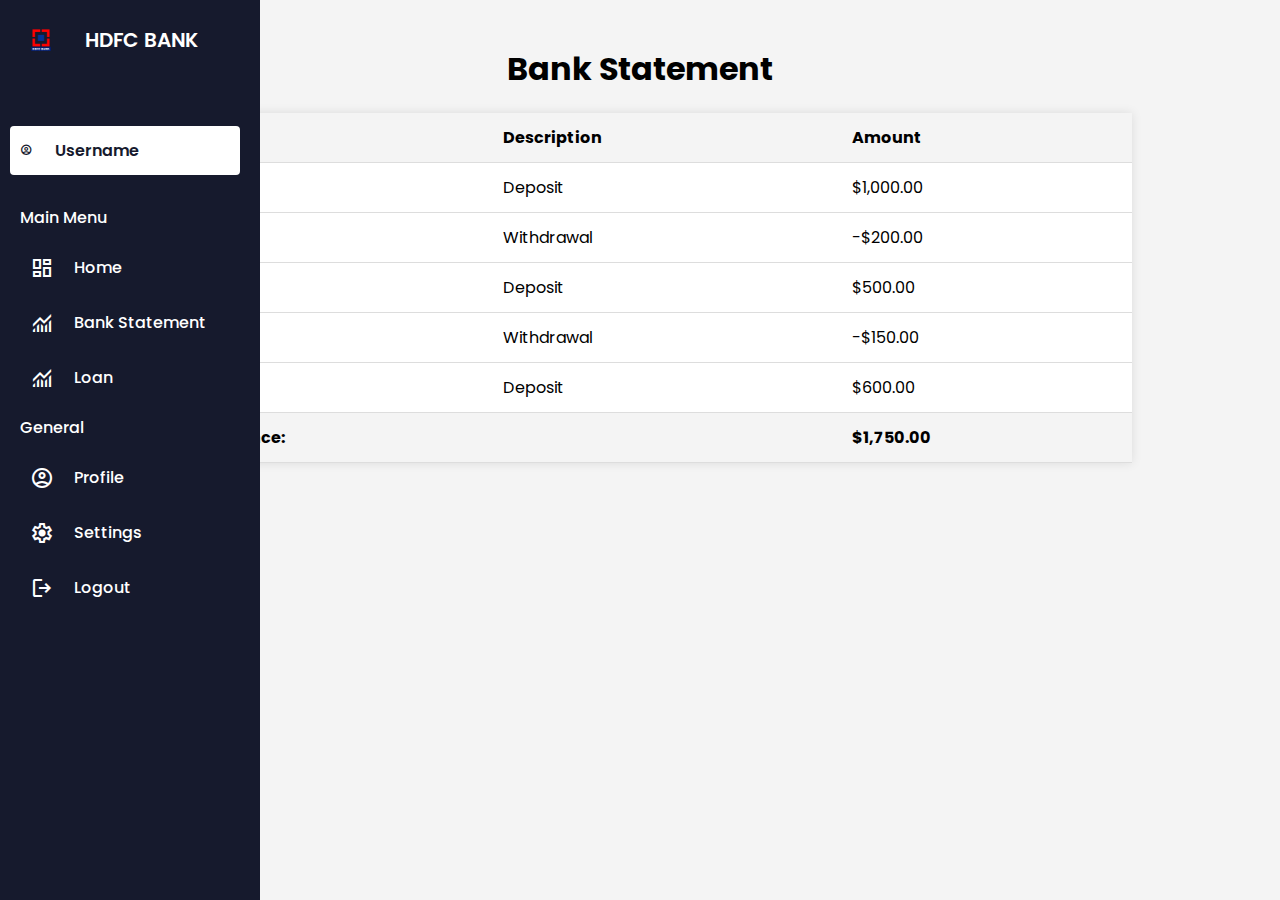
<file: bank_statement.html>
<!DOCTYPE html>
<html lang="en">
<head>
    <meta charset="UTF-8">
    <meta name="viewport" content="width=device-width, initial-scale=1.0">
    <title>Bank Statement</title>
    <link rel="icon" type="image" href="./images/HDFC-Bank-emblem.png">
    <link rel="stylesheet"
    href="https://fonts.googleapis.com/css2?family=Material+Symbols+Outlined:opsz,wght,FILL,GRAD@20..48,100..700,0..1,-50..200" />
  <link rel="stylesheet" href="./css/style.css">

    <style>
        body {
    font-family: Arial, sans-serif;
    background-color: #f4f4f4;
    margin: 0;
    padding: 0;
}

.container {
    width: 80%;
    margin: 0 auto;
    padding: 20px;
}

h1 {
    text-align: center;
}

.filter {
    margin-bottom: 20px;
}

table {
    width: 100%;
    border-collapse: collapse;
    margin: 20px 0;
    background-color: #fff;
    box-shadow: 0 0 10px rgba(0, 0, 0, 0.1);
}

th, td {
    padding: 12px;
    text-align: left;
    border-bottom: 1px solid #ddd;
}

th {
    background-color: #f4f4f4;
}

tfoot td {
    font-weight: bold;
    background-color: #f4f4f4;
}

input[type="text"] {
    padding: 8px;
    width: 100%;
    box-sizing: border-box;
}

@media  (max-width:600px) {
  .container{
    font-size: 10px;
    
  }
  
} 
  






/* @media (max-width: 480px){
     .container{
        justify-items: flex-end;
        
        
    }

    th, td{
        font-size: 20px;
    }

    
} */




    </style>

</head>
<body>
    <aside class="sidebar">
        <div class="sidebar-header">
          <img src="./images/HDFC-Bank-emblem.png" alt="logo" />
          <h2>HDFC BANK</h2>
        </div>
    
        <div class="user-account">
            <div class="user-profile">
              <!-- <img src="./images/image 2.jfif" alt="Profile Image" /> -->
              <span class="material-symbols-outlined"> account_circle </span>
              <div class="user-detail">
                <h3>Username</h3>
               
              </div>
            </div>
          </div>
    
        <ul class="sidebar-links">
          <h4>
            <span>Main Menu</span>
            <div class="menu-separator"></div>
          </h4>
          <li>
            <a href="index.html">
              <span class="material-symbols-outlined"> dashboard </span>Home</a>
          </li>
          <!-- <li>
            <a href="deposit.html"><span class="material-symbols-outlined"> overview </span>Deposit</a>
          </li> -->
          <li>
            <a href="bank_statement.html"><span class="material-symbols-outlined"> monitoring </span>Bank Statement</a>
          </li>
          <li>
            <a href="loan.html"><span class="material-symbols-outlined"> monitoring </span>Loan</a>
          </li>
          <h4>
            <span>General</span>
            <div class="menu-separator"></div>
          </h4>
          <li>
            <a href="#"><span class="material-symbols-outlined"> account_circle </span>Profile</a>
          </li>
          <li>
            <a href="#"><span class="material-symbols-outlined"> settings </span>Settings</a>
          </li>
          <li>
            <a href="index.html"><span class="material-symbols-outlined"> logout </span>Logout</a>
          </li>
          
            
        
      </aside>
    
      <header>
        <!-- <h1>Welcome, User</h1> -->
        
        <a href="./index.html" class="button">Logout</a>
    </header>

    
    
    <div class="container">
        <h1>Bank Statement</h1>
        <!-- <div class="filter">
            <label for="filter">Filter by Description:</label>
            <input type="text" id="filter" onkeyup="filterTable()">
        </div> -->
        <table id="statementTable">
            <thead>
                <tr>
                    <th>Date</th>
                    <th>Description</th>
                    <th>Amount</th>
                </tr>
            </thead>
            <tbody>
                <tr>
                    <td>2024-08-01</td>
                    <td>Deposit</td>
                    <td>$1,000.00</td>
                </tr>
                <tr>
                    <td>2024-08-05</td>
                    <td> Withdrawal</td>
                    <td>-$200.00</td>
                </tr>
                
                <tr>
                    <td>2024-08-15</td>
                    <td>Deposit</td>
                    <td>$500.00</td>
                </tr>

                <tr>
                    <td>2024-08-20</td>
                    <td> Withdrawal</td>
                    <td>-$150.00</td>
                </tr>

                <tr>
                    <td>2024-08-25</td>
                    <td>Deposit</td>
                    <td>$600.00</td>
                </tr>
                
            </tbody>
            <tfoot>
                <tr>
                    <td colspan="2">Total Balance:</td>
                    <td id="totalBalance">$1,750.00</td>
                </tr>
            </tfoot>
        </table>
    </div>


    <script src="main.js"></script>
</body>
</html>
</file>
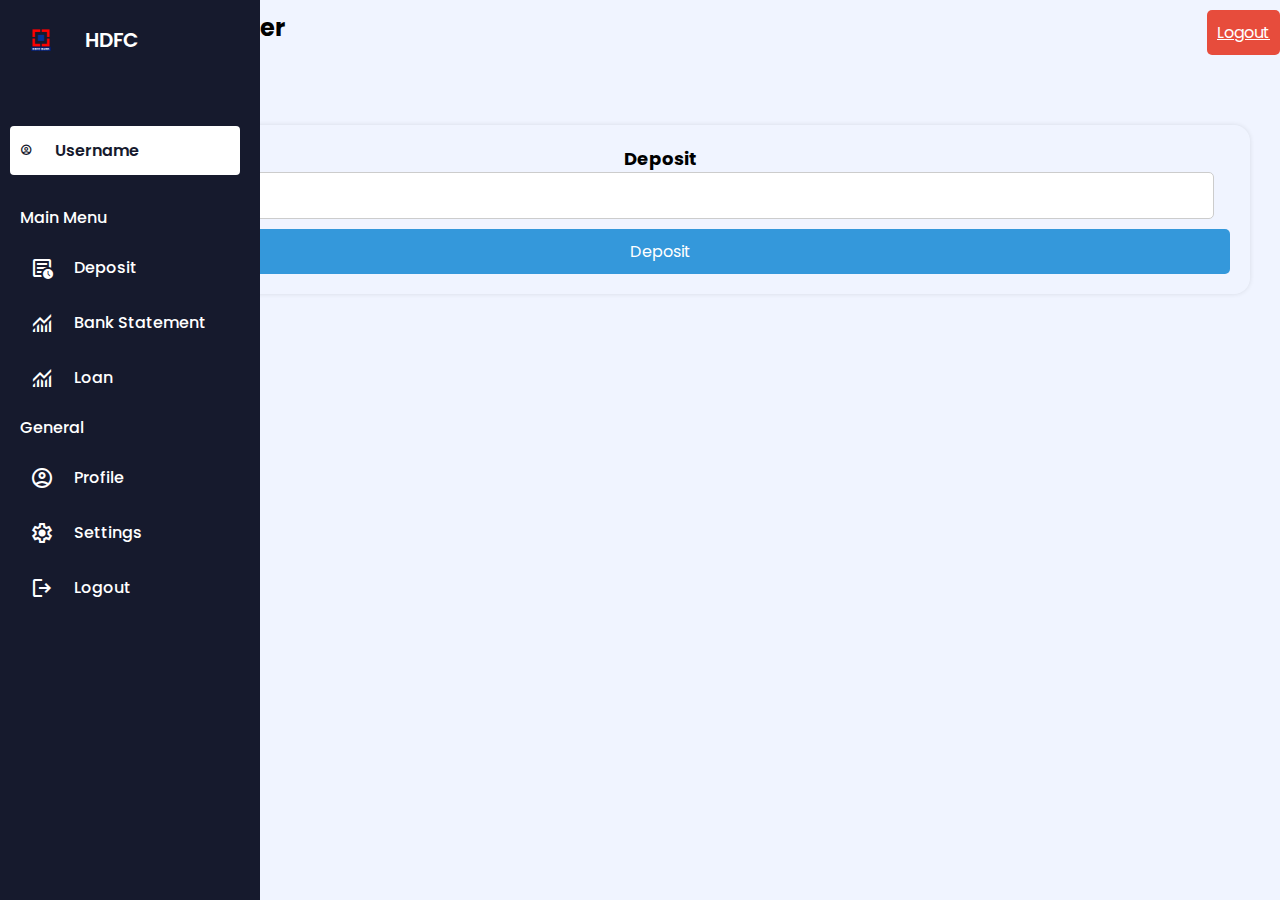
<file: deposit.html>
<!DOCTYPE html>
<!-- Coding By CodingNepal - www.codingnepalweb.com -->
<html lang="en">
<head>
  <meta charset="UTF-8" />
  <meta name="viewport" content="width=device-width, initial-scale=1.0" />
  <title>Bank Dashboard</title>
  <link rel="icon" type="image" href="./images/HDFC-Bank-emblem.png">
  <!-- Linking Google Font Link For Icons -->
  <link rel="stylesheet"
    href="https://fonts.googleapis.com/css2?family=Material+Symbols+Outlined:opsz,wght,FILL,GRAD@20..48,100..700,0..1,-50..200" />
  <link rel="stylesheet" href="./css/style.css">

  <style>
    header {
    display: flex;
    justify-content: space-between;
    align-items: center;
    margin-left: 100px;
   
}

header h1 {
    
    font-size: 24px;
}

header .button {
    padding: 10px;
    background-color: #e74c3c;
    color: #fff;
    border: none;
    border-radius: 5px;
    cursor: pointer;
    margin-top: 10px;
}

header .button:hover {
    background-color: #c0392b;
    color: white;
}


@media (max-width: 480px){
    header {
        flex-direction: column;
        align-items: center;
    }

    header .button {
        margin-top: 10px;
    }
}

  </style>
</head>
<body>
  <aside class="sidebar">
    <div class="sidebar-header">
      <img src="./images/HDFC-Bank-emblem.png" alt="logo" />
      <h2>HDFC</h2>
    </div>

    <div class="user-account">
        <div class="user-profile">
          <!-- <img src="./images/image 2.jfif" alt="Profile Image" /> -->

          <span class="material-symbols-outlined"> account_circle </span>
          <div class="user-detail">
            <h3>Username</h3>
           
          </div>
        </div>
      </div>

    <ul class="sidebar-links">
      <h4>
        <span>Main Menu</span>
        <div class="menu-separator"></div>
      </h4>
      <!-- <li>
        <a href="dashboard.html">
          <span class="material-symbols-outlined"> dashboard </span>Dashboard</a>
      </li> -->
      <li>
        <a href="deposit.html"><span class="material-symbols-outlined"> overview </span>Deposit</a>
      </li>
      <li>
        <a href="bank_statement.html"><span class="material-symbols-outlined"> monitoring </span>Bank Statement</a>
      </li>
      <li>
        <a href="loan.html"><span class="material-symbols-outlined"> monitoring </span>Loan</a>
      </li>
      <h4>
        <span>General</span>
        <div class="menu-separator"></div>
      </h4>
      <li>
        <a href="#"><span class="material-symbols-outlined"> account_circle </span>Profile</a>
      </li>
      <li>
        <a href=""><span class="material-symbols-outlined"> settings </span>Settings</a>
      </li>
      <li>
        <a href="index.html"><span class="material-symbols-outlined"> logout </span>Logout</a>
      </li>
      <h4>
        
    
  </aside>

  <header>
    <h1>Welcome, User</h1>
    
    <a href="./index.html" class="button">Logout</a>
</header>

<main>
    

    <div class="forms">
      
      <div class="form-group">
          <h2>Deposit</h2>
          <input type="number" id="deposit-amount" placeholder="Enter amount" min="0" />
          <button id="deposit-btn">Deposit</button>
      </div>
    </div>
      
  
    
        
        
        
</main>

<script src="main.js"></script>

  
</body>
</html>
</file>
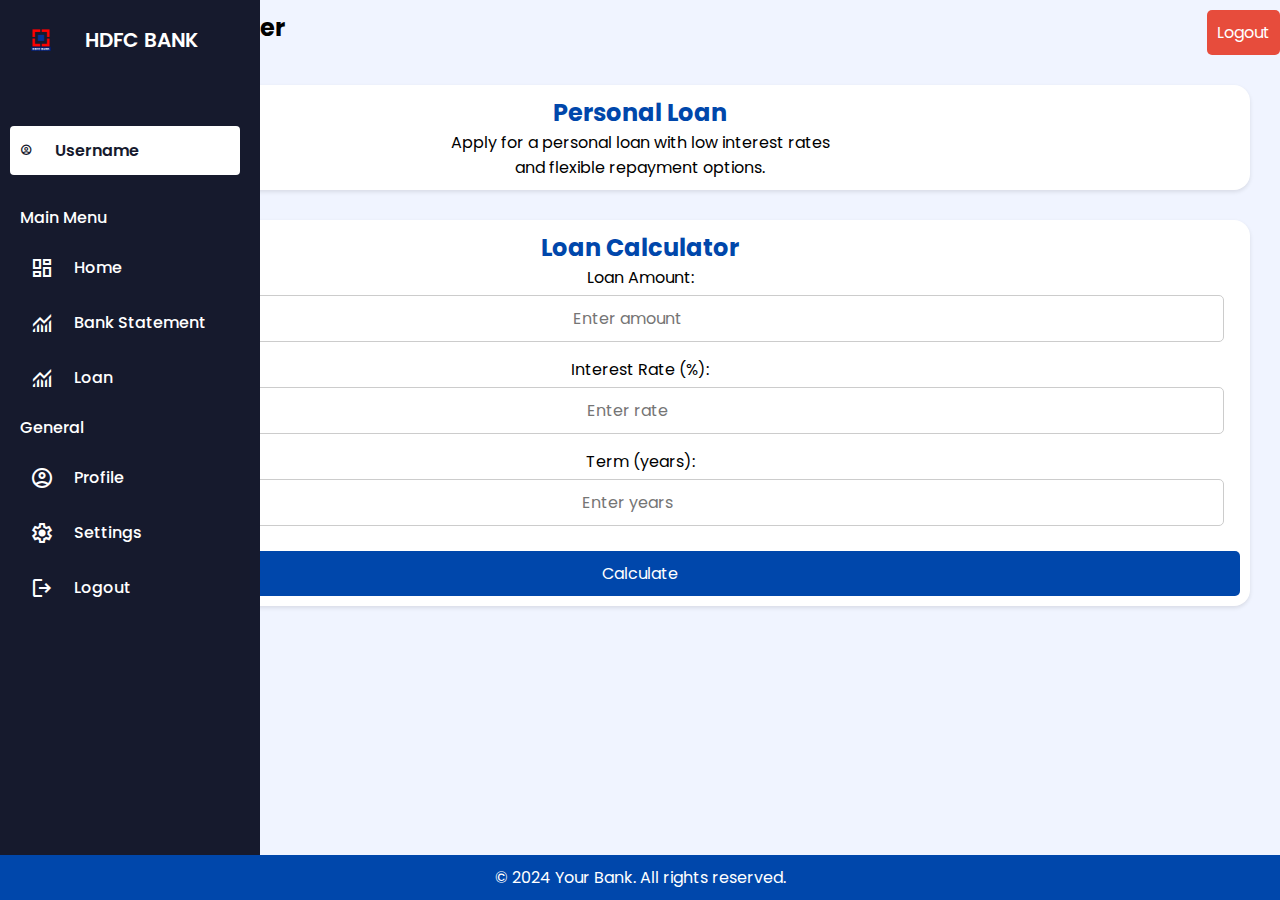
<file: loan.html>
<!DOCTYPE html>
<html lang="en">
<head>
    <meta charset="UTF-8">
    <meta name="viewport" content="width=device-width, initial-scale=1.0">
    <title>Loan</title>
    <link rel="icon" type="image" href="./images/HDFC-Bank-emblem.png">
    <link rel="stylesheet"
    href="https://fonts.googleapis.com/css2?family=Material+Symbols+Outlined:opsz,wght,FILL,GRAD@20..48,100..700,0..1,-50..200" />
  <link rel="stylesheet" href="./css/style.css">

  <style>
    header {
    display: flex;
    justify-content: space-between;
    align-items: center;
    margin-left: 100px;
   
}

header h1 {
    
    font-size: 24px;
}

header .button {
    padding: 10px;
    background-color: #e74c3c;
    color: #fff;
    border: none;
    border-radius: 5px;
    cursor: pointer;
    margin-top: 10px;
    text-decoration: none;
}

header .button:hover {
    background-color: #c0392b;
    color: white;
}


@media (max-width: 480px){
    header {
        flex-direction: column;
        align-items: center;
    }

    header .button {
        margin-top: 10px;
    }
}

/*=== Loan Section ===*/

section {
    margin: 30px;
    padding: 10px;
    background-color: #fff;
    border-radius: 1rem;
    box-shadow: 0 2px 4px rgba(0, 0, 0, 0.1);
    text-align: center;
    justify-content: space-around;
}


.loan-info h2, .loan-calculator h2 {
    color: #0047ab;
    text-align: center;
}

form label {
    display: block;
    margin-bottom: 5px;
}

form input {
    width: 85%;
    padding: 8px;
    margin-bottom: 15px;
    border: 1px solid #ccc;
    border-radius: 5px;
    text-align: center;
}

form button {
    width: 100%;
    padding: 10px;
    background-color: #0047ab;
    color: #fff;
    border: none;
    border-radius: 5px;
    cursor: pointer;
}

form button:hover {
    background-color: #00368d;
}

#result {
    margin-top: 20px;
    padding: 15px;
    background-color: #e9f6ff;
    border-left: 5px solid #0047ab;
    border-radius: 5px;
    display: none;
    text-align: center;
}

footer {
    text-align: center;
    padding: 10px;
    background-color: #0047ab;
    color: #fff;
    position: fixed;
    width: 100%;
    bottom: 0;
}

/* Responsive Styles */
@media (max-width: 600px) {
    nav ul li {
        display: block;
        margin: 10px 0;
    }

    form input {
        width: 85%;
        
    }
    form button{
        width: 100%;
        
    }



    

.loan-info p{
    padding: 20px;
    margin-left: 10px;
}

    /* footer {
        position: relative;
        padding: 20px;
    } */

   
}

  </style>

</head>
<body>

    <aside class="sidebar">
        <div class="sidebar-header">
            <img src="./images/HDFC-Bank-emblem.png" alt="logo" />
          <h2>HDFC BANK </h2>
        </div>
    
        <div class="user-account">
            <div class="user-profile">
              <!-- <img src="./images/image 2.jfif" alt="Profile Image" /> -->
              <span class="material-symbols-outlined"> account_circle </span>
              <div class="user-detail">
                <h3>Username</h3>
               
              </div>
            </div>
          </div>
    
        <ul class="sidebar-links">
          <h4>
            <span>Main Menu</span>
            <div class="menu-separator"></div>
          </h4>
          <li>
            <a href="index.html">
              <span class="material-symbols-outlined"> dashboard </span>Home</a>
          </li>
          <!-- <li>
            <a href="deposit.html"><span class="material-symbols-outlined"> overview </span>Deposit</a>
          </li> -->
          <li>
            <a href="bank_statement.html"><span class="material-symbols-outlined"> monitoring </span>Bank Statement</a>
          </li>
          <li>
            <a href="loan.html"><span class="material-symbols-outlined"> monitoring </span>Loan</a>
          </li>
          <h4>
            <span>General</span>
            <div class="menu-separator"></div>
          </h4>
          <li>
            <a href="#"><span class="material-symbols-outlined"> account_circle </span>Profile</a>
          </li>
          <li>
            <a href="#"><span class="material-symbols-outlined"> settings </span>Settings</a>
          </li>
          <li>
            <a href="index.html"><span class="material-symbols-outlined"> logout </span>Logout</a>
          </li>
          <h4>
            
        
      </aside>
    
      <header>
        <h1>Welcome, User</h1>
        
        <a href="./index.html" class="button">Logout</a>
    </header>
    
    <section class="loan-info">
        <h2>Personal Loan</h2>
        <p>Apply for a personal loan with low interest rates<br>
             and flexible repayment options.</p>
    </section>

    <section class="loan-calculator">
        <h2>Loan Calculator</h2>
        <form id="loanForm">
            <label for="amount">Loan Amount:</label>
            <input type="number" id="amount" name="amount" placeholder="Enter amount" required>

            <label for="rate">Interest Rate (%):</label>
            <input type="number" id="rate" name="rate" step="0.01" placeholder="Enter rate" required>

            <label for="years">Term (years):</label>
            <input type="number" id="years" name="years" placeholder="Enter years" required>

            <button type="button" onclick="calculateLoan()">Calculate</button>
        </form>

        <div id="result"></div>
    </section>

    <footer>
        <p>&copy; 2024 Your Bank. All rights reserved.</p>
    </footer>

    <script src="main.js"></script>

    
</body>
</html>
</file>
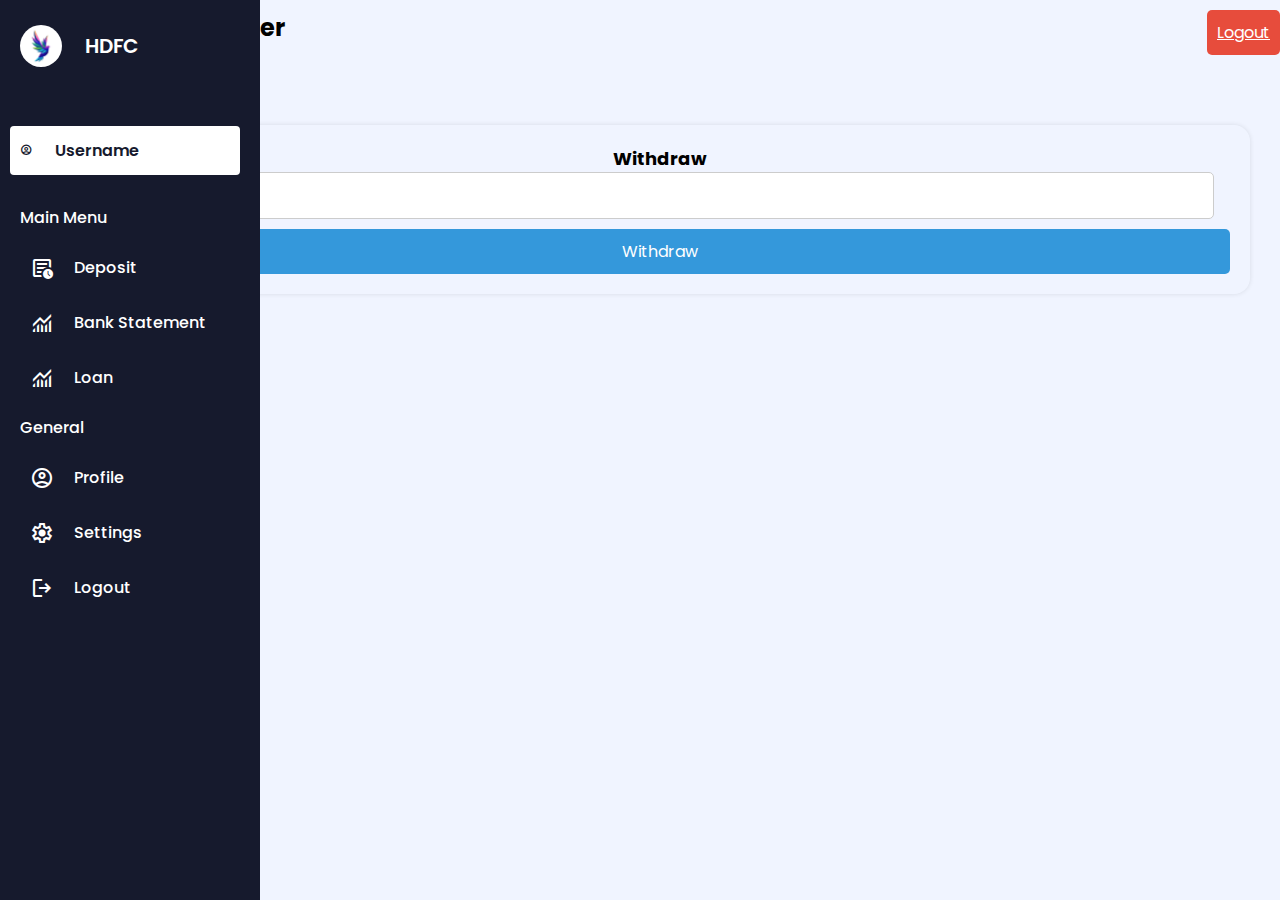
<file: withdraw.html>
<!DOCTYPE html>
<!-- Coding By CodingNepal - www.codingnepalweb.com -->
<html lang="en">
<head>
  <meta charset="UTF-8" />
  <meta name="viewport" content="width=device-width, initial-scale=1.0" />
  <title>Banking Dashboard</title>
  <link rel="icon" type="image" href="./images/HDFC-Bank-emblem.png">
  <!-- Linking Google Font Link For Icons -->
  <link rel="stylesheet"
    href="https://fonts.googleapis.com/css2?family=Material+Symbols+Outlined:opsz,wght,FILL,GRAD@20..48,100..700,0..1,-50..200" />
  <link rel="stylesheet" href="./css/style.css">

  <style>
    header {
    display: flex;
    justify-content: space-between;
    align-items: center;
    margin-left: 100px;
   
}

header h1 {
    
    font-size: 24px;
}

header .button {
    padding: 10px;
    background-color: #e74c3c;
    color: #fff;
    border: none;
    border-radius: 5px;
    cursor: pointer;
    margin-top: 10px;
}

header .button:hover {
    background-color: #c0392b;
}


@media (max-width: 480px){
    header {
        flex-direction: column;
        align-items: center;
    }

    header .button {
        margin-top: 10px;
    }
}

  </style>
</head>
<body>
  <aside class="sidebar">
    <div class="sidebar-header">
      <img src="./images/bird-colorful-gradient-design" alt="logo" />
      <h2>HDFC</h2>
    </div>

    <div class="user-account">
        <div class="user-profile">
          <!-- <img src="./images/image 2.jfif" alt="Profile Image" /> -->
          <span class="material-symbols-outlined"> account_circle </span>
          <div class="user-detail">
            <h3>Username</h3>
           
          </div>
        </div>
      </div>

    <ul class="sidebar-links">
      <h4>
        <span>Main Menu</span>
        <div class="menu-separator"></div>
      </h4>
      <!-- <li>
        <a href="dashboard.html">
          <span class="material-symbols-outlined"> dashboard </span>Dashboard</a>
      </li> -->
      <li>
        <a href="deposit.html"><span class="material-symbols-outlined"> overview </span>Deposit</a>
      </li>
      <li>
        <a href="bank_statement.html"><span class="material-symbols-outlined"> monitoring </span>Bank Statement</a>
      </li>
      <li>
        <a href="loan.html"><span class="material-symbols-outlined"> monitoring </span>Loan</a>
      </li>
      <h4>
        <span>General</span>
        <div class="menu-separator"></div>
      </h4>
      <li>
        <a href=""><span class="material-symbols-outlined"> account_circle </span>Profile</a>
      </li>
      <li>
        <a href=""><span class="material-symbols-outlined"> settings </span>Settings</a>
      </li>
      <li>
        <a href="index.html"><span class="material-symbols-outlined"> logout </span>Logout</a>
      </li>
      <h4>
        
    
  </aside>

  <header>
    <h1>Welcome, User</h1>
    
    <a href="./index.html" class="button">Logout</a>
</header>

<main>
    

    
      
    
    <div class="forms">
        <div class="form-group">
            <h2>Withdraw</h2>
            <input type="number" id="withdraw-amount" placeholder="Enter amount" min="0" />
            <button id="withdraw-btn">Withdraw</button>
        </div>
    </div>
        
</main>

<script src="main.js"></script>

  
</body>
</html>
</file>
<file: css/style.css>
/* Importing Google font - Poppins */
@import url("https://fonts.googleapis.com/css2?family=Poppins:wght@400;500;600;700&display=swap");

* {
  margin: 0;
  padding: 0;
  box-sizing: border-box;
  font-family: "Poppins", sans-serif;
}

body {
  min-height: 100vh;
  background: #F0F4FF;
}

.sidebar {
  position: fixed;
  top: 0;
  left: 0;
  height: 100%;
  width: 70px;
  display: flex;
  overflow-x: hidden;
  flex-direction: column;
  background: #161a2d;
  padding: 25px 20px;
  transition: all 0.4s ease;
}

.sidebar:hover {
  width: 260px;
}

.sidebar .sidebar-header {
  display: flex;
  align-items: center;
}

.sidebar .sidebar-header img {
  width: 42px;
  border-radius: 50%;
}

.sidebar .sidebar-header h2 {
  color: #fff;
  font-size: 1.25rem;
  font-weight: 600;
  white-space: nowrap;
  margin-left: 23px;
}

.sidebar-links h4 {
  color: #fff;
  font-weight: 500;
  white-space: nowrap;
  margin: 10px 0;
  position: relative;
}

.sidebar-links h4 span {
  opacity: 0;
}

.sidebar:hover .sidebar-links h4 span {
  opacity: 1;
}

.sidebar-links .menu-separator {
  position: absolute;
  left: 0;
  top: 50%;
  width: 100%;
  height: 1px;
  transform: scaleX(1);
  transform: translateY(-50%);
  background: #4f52ba;
  transform-origin: right;
  transition-delay: 0.2s;
}

.sidebar:hover .sidebar-links .menu-separator {
  transition-delay: 0s;
  transform: scaleX(0);
}

.sidebar-links {
  list-style: none;
  margin-top: 20px;
  height: 80%;
  overflow-y: auto;
  scrollbar-width: none;
}

.sidebar-links::-webkit-scrollbar {
  display: none;
}

.sidebar-links li a {
  display: flex;
  align-items: center;
  gap: 0 20px;
  color: #fff;
  font-weight: 500;
  white-space: nowrap;
  padding: 15px 10px;
  text-decoration: none;
  transition: 0.2s ease;
}

.sidebar-links li a:hover {
  color: #161a2d;
  background: #fff;
  border-radius: 4px;
}

.user-account {
  margin-top: auto;
  padding: 12px 10px;
  margin-left: -10px;
}

.user-profile {
  display: flex;
  align-items: center;
  color: #161a2d;
}

.user-profile img {
  width: 42px;
  border-radius: 50%;
  border: 2px solid #fff;
}

.user-profile h3 {
  font-size: 1rem;
  font-weight: 600;
}

.user-profile span {
  font-size: 0.775rem;
  font-weight: 600;
}

.user-detail {
  margin-left: 23px;
  white-space: nowrap;
}

.sidebar:hover .user-account {
  background: #fff;
  border-radius: 4px;
}


main {
  padding: 20px;
}


.summary {
  display: flex;
  justify-content: space-between;
  flex-wrap: wrap;
  
 
}

.card {
  background-color: #ecf0f1;
  padding: 10px;
  border-radius: 8px;
  /* box-shadow: 0 0 5px rgba(0,0,0,0.1); */
  text-align: center;
  flex: 1;
  margin: 10px;
  min-width: 250px;
  box-shadow: rgba(0, 0, 0, 0.3) 0px 19px 38px, rgba(0, 0, 0, 0.22) 0px 15px 12px;
 
  
}

.card:hover{
  background-color: blue;
  cursor: pointer;
  
}

.card h2 {
  margin: 0;
  font-size: 18px;
}

.card p {
  font-size: 24px;
  margin: 10px 0 0;
}

.forms {
  display: flex;
  flex-direction: column;
  margin-top: 20px;
  padding: 20px;
  text-align: center;
  margin: 20px;
  justify-content: center;
  width: 100%;
}




.form-group {
  margin: 10px;
  border-radius: 1rem;
  box-shadow: 0 0 5px rgba(0,0,0,0.1);
  padding: 20px;

}

.form-group h2 {
  margin: 0;
  font-size: 18px;
}

input[type="number"] {
  width: calc(100% - 22px);
  padding: 10px;
  margin-right: 10px;
  border: 1px solid #ccc;
  border-radius: 5px;
  font-size: 16px;
}

button {
  display: block;
  padding: 10px 20px;
  font-size: 16px;
  color: #fff;
  background-color: #3498db;
  border: none;
  border-radius: 5px;
  cursor: pointer;
  margin-top: 10px;
  width: 100%;
}

button:hover {
  background-color: #2980b9;
}

/* Responsive Styles */
@media (max-width: 768px) {
  .summary {
      flex-direction: column;
      
      
  }

  .forms {
    flex-direction: column;
    
    
}


}


.container2 {
  width: 90%;
  max-width: 700px;
 

}

canvas {
  width: 100%;
  height: auto;
  
  
}
</file>
